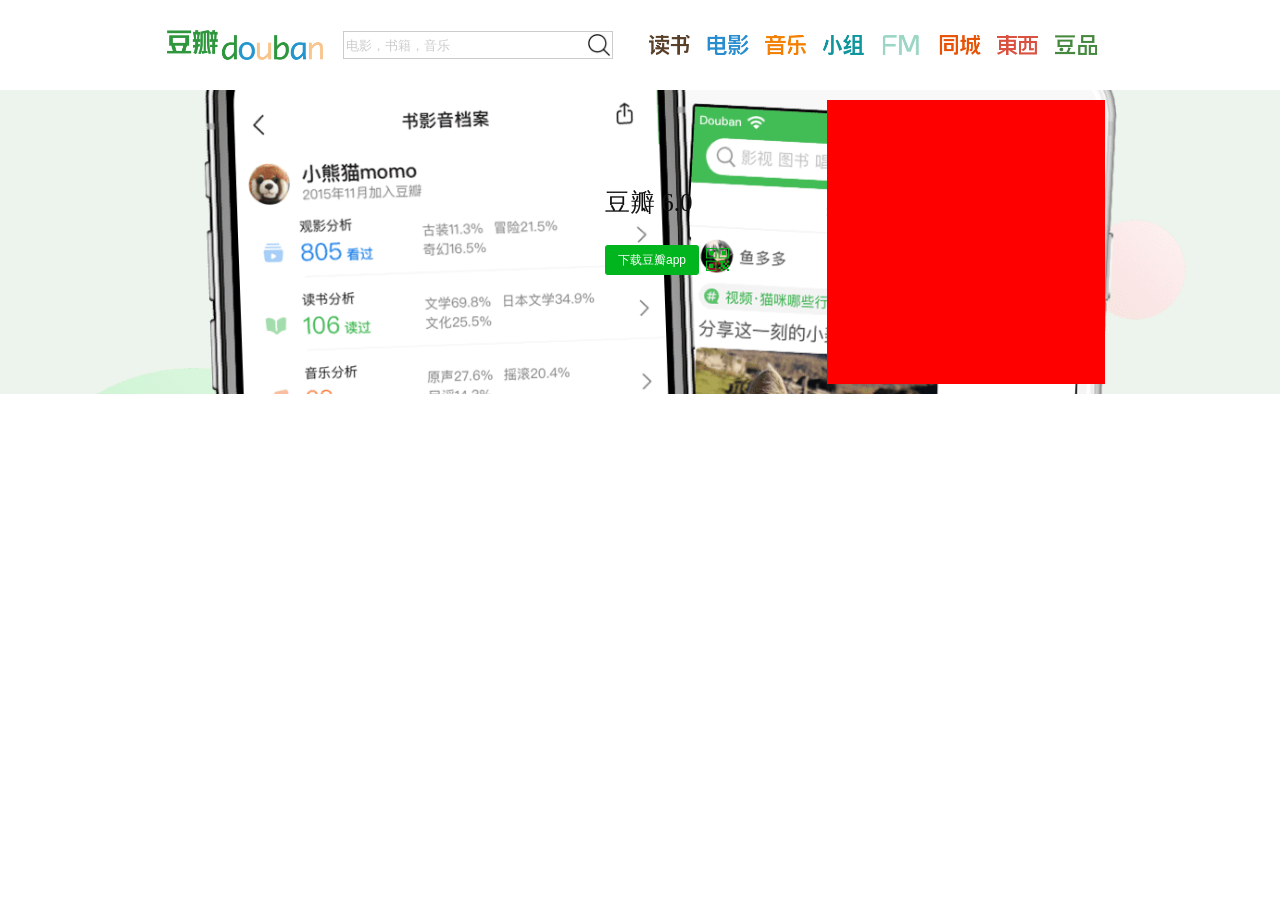
<file: douban/index.html>
<!DOCTYPE html>
<html lang="en">

<head>
    <meta charset="UTF-8">
    <meta name="viewport" content="width=device-width, initial-scale=1.0">
    <title>豆瓣</title>
    <link rel="stylesheet" href="css/reset.css">
    <link rel="stylesheet" href="css/index.css">
</head>

<body>
    <div class="header">
        <div class="logo">
            <h1><a href="https://www.douban.com/">豆瓣网</a></h1>
        </div>
        <div class="search">
            <div class="container"><input type="text" placeholder="电影，书籍，音乐"> <img src="image/search.png"></div>
        </div>
        <div class="nav clearfix">
            <a href="" class="read"></a>
            <a href="" class="moive"></a>
            <a href="" class="music"></a>
            <a href="" class="group"></a>
            <a href="" class="fm"></a>
            <a href="" class="sameCity"></a>
            <a href="" class="ting"></a>
            <a href="" class="doupin"></a>
        </div>
    </div>

    <div class="login clearfix">
        <div class="loginArea">

        </div>

        <div class="downloadArea">
            <h2>豆瓣 6.0</h2>
                <button class="download"> 下载豆瓣app </button>
                <div class="qr">
                    <img src="image/icon-qr-small.png" alt="" class="samlQr">
                    <div class="bigQr"></div>
                </div>
        </div>
    </div>

</body>

</html>
</file>
<file: douban/css/index.css>
.clearfix::after {
    content: '';

    /* 伪元素添加的标签是行内, 要求块 */
    display: block;
    clear: both;

    /* 为了兼容性 */
    height: 0;
    visibility: hidden;
}

.header {
    width: 946px;
    height: 32px;
    margin: 29px auto;
    font-size: 0;
}

.header .logo {
    float: left;
    width: 156px;
    height: 32px;
}

.header .logo a {
    display: block;
    height: 30px;
    margin: 1px auto;
    background-image: url(../image/logo_db.png);
    background-repeat: no-repeat;
    background-size: cover;
}

.header .search {
    float: left;
    width: 270px;
    height: 28px;
    margin: 2px 20px;
    background-color: blueviolet;
}

.header .search .container {
    height: 28px;
    position: relative;
}

.header .search .container input {
    display: block;
    height: 28px;
    width: 100%;
    box-sizing: border-box;
    outline-style: none;
    border: 1px solid #ccc;
    padding-right: 30px;
}

.header .search .container img {
    position: absolute;
    top: 2px;
    right: 2px;
    width: 24px;
    height: 24px;
}


input::placeholder {
    color: #ccc;
}

.header .nav {
    float: left;
    width: 480px;
    background-color: white;
    margin-top: 6px;
}

.header .nav a {
    float: left;
    height: 20px;
    width: 42px;
    margin-left: 16px;
    background-image: url(../image/nav_logo.png);
    background-repeat: no-repeat;
    background-size: cover;
}


.header .nav .read {
    background-color: brown;
    background-position: 0px 0px;
}

.header .nav .moive {
    background-position: -61px 0px;
}

.header .nav .music {
    background-position: -123px 0px;
}

.header .nav .group {
    background-position: -185px 0px;
}

.header .nav .fm {
    background-position: -247px 0px;
}

.header .nav .sameCity {
    background-position: -307px 0px;
}

.header .nav .ting {
    background-position: -369px 0px;
}

.header .nav .doupin {
    background-position: -432px 0px;
}

.login {
    background-color: #edf4ed;
    background-image: url(../image/banner-bg.jpg);
    background-repeat: no-repeat;
    background-size: cover;
}

.login .loginArea {
    float: right;
    width: 278px;
    height: 284px;
    margin: 10px 175px 10px 42px;
    background-color: red;
}

.login .downloadArea {
    float: right;
    height: 304px;
    width: 180px;
}


.downloadArea h2 {
    margin-top: 100px;
    font-size: 25px;
    color: #111;
}

.downloadArea .download {
    display: inline-block;
    border-radius: 3px;
    background-color: #00B51D;
    color: white;
    width: 94px;
    height: 30px;
    line-height: 30px;
    font-size: 12px;
    text-align: center;
    margin-top: 30px;
}

.downloadArea .qr{
    display: inline-block;
    margin-top: 30px;
    vertical-align:top;
    position: relative;
}


.downloadArea img {
    /* margin-top: 30px; */
    /* float: left; */
    width: 29px;
    height: 29px;
    cursor: pointer;
}

.samlQr:hover + .bigQr{
   display: block;
}

.downloadArea .bigQr {
    position: absolute;
    top: 0;
    left: 0;
    width: 80px;
    height: 80px;
    background-image: url(../image/qrcode.png);
    background-repeat: no-repeat;
    background-size: contain;
    display: none;
}
</file>
